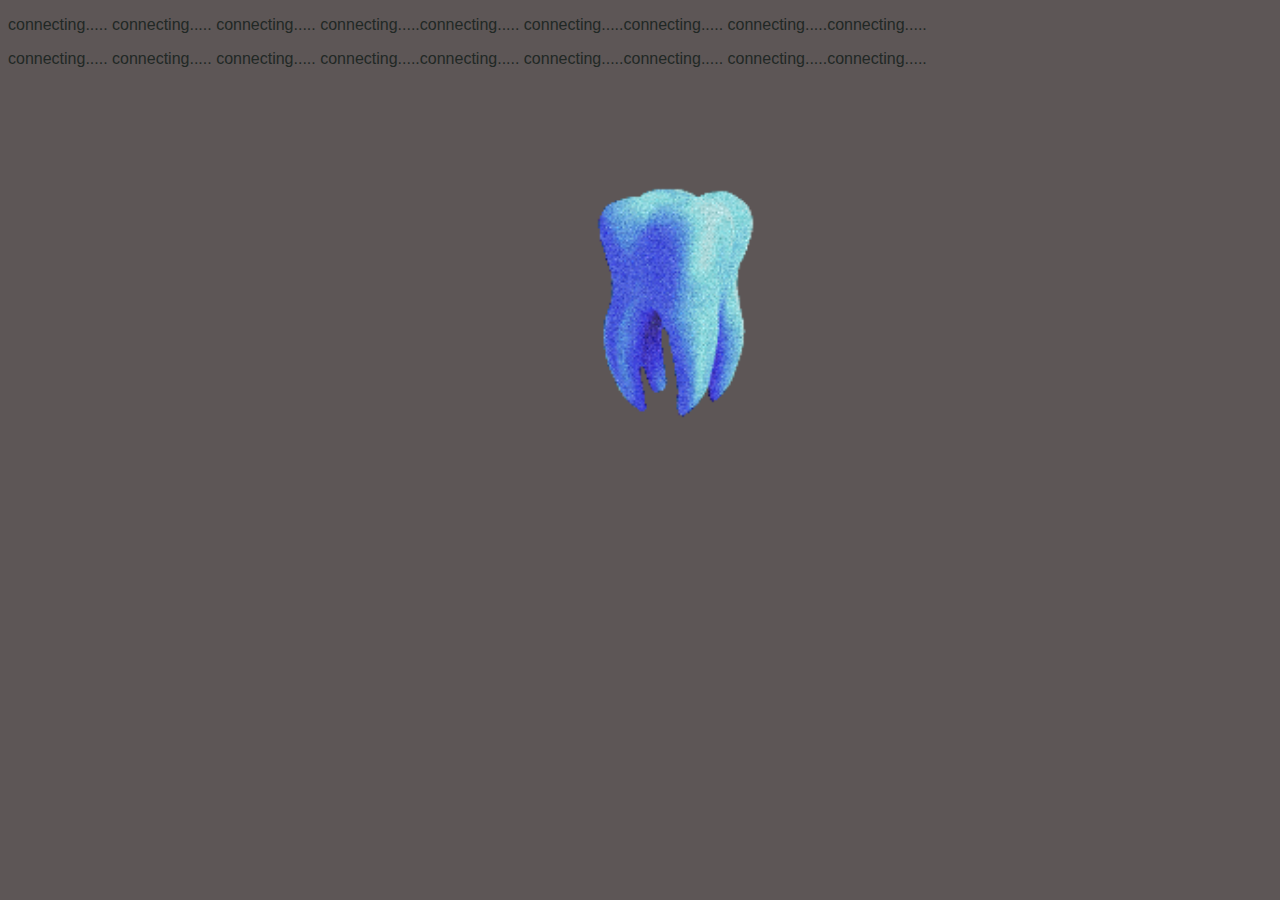
<file: page2.html>
<!DOCTYPE html>
<html>
<head>
    <link rel="stylesheet" href="style.css">
</head>
<body>
    <p>connecting.....
        connecting.....
        connecting.....
        connecting.....connecting.....
        connecting.....connecting.....
        connecting.....connecting.....
    </p>
    <p>
     connecting.....
        connecting.....
        connecting.....
        connecting.....connecting.....
        connecting.....connecting.....
        connecting.....connecting.....
    </p>
   <a href="page3.html">
    <img class="sky" src="tooth.gif">
    </a>
</body>
<hmtl>
</file>
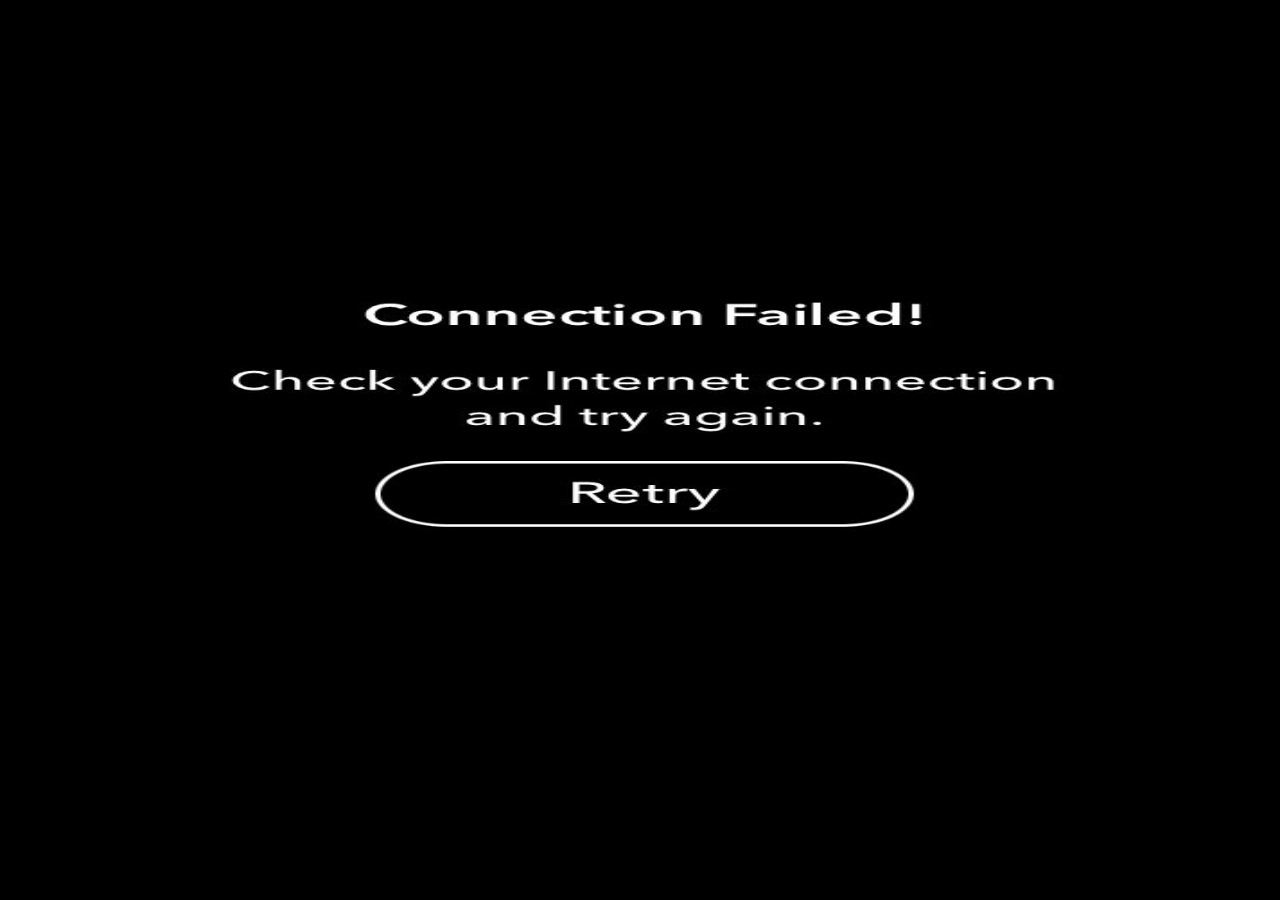
<file: page3.html>
<!DOCTYPE html>
<html>
    <head>
        <link rel="stylesheet" href="style.css">
    </head>
    <body>

        <a href="page4.html">
       <img class="dis"src="connection.jpg">

        </a>
    </body>
</html>
</file>
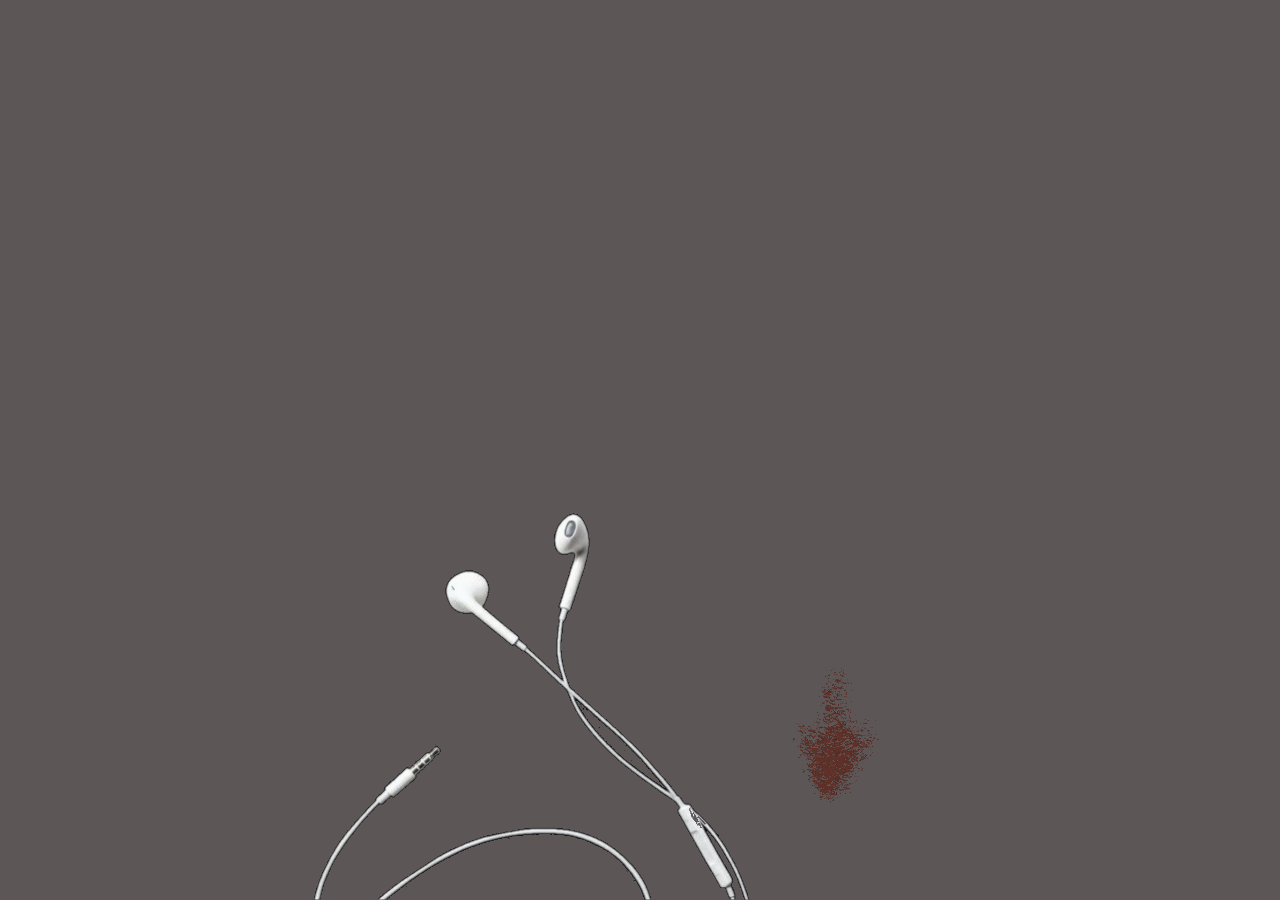
<file: page4.html>
<!DOCTYPE html>
<html>
    <head>
        <link rel="stylesheet" href="style.css">
    </head>
    <body>
    
        <a href="page5.html">
       <img class="wired" src="wired.gif">
        </a>
    </body>
</html>
</file>
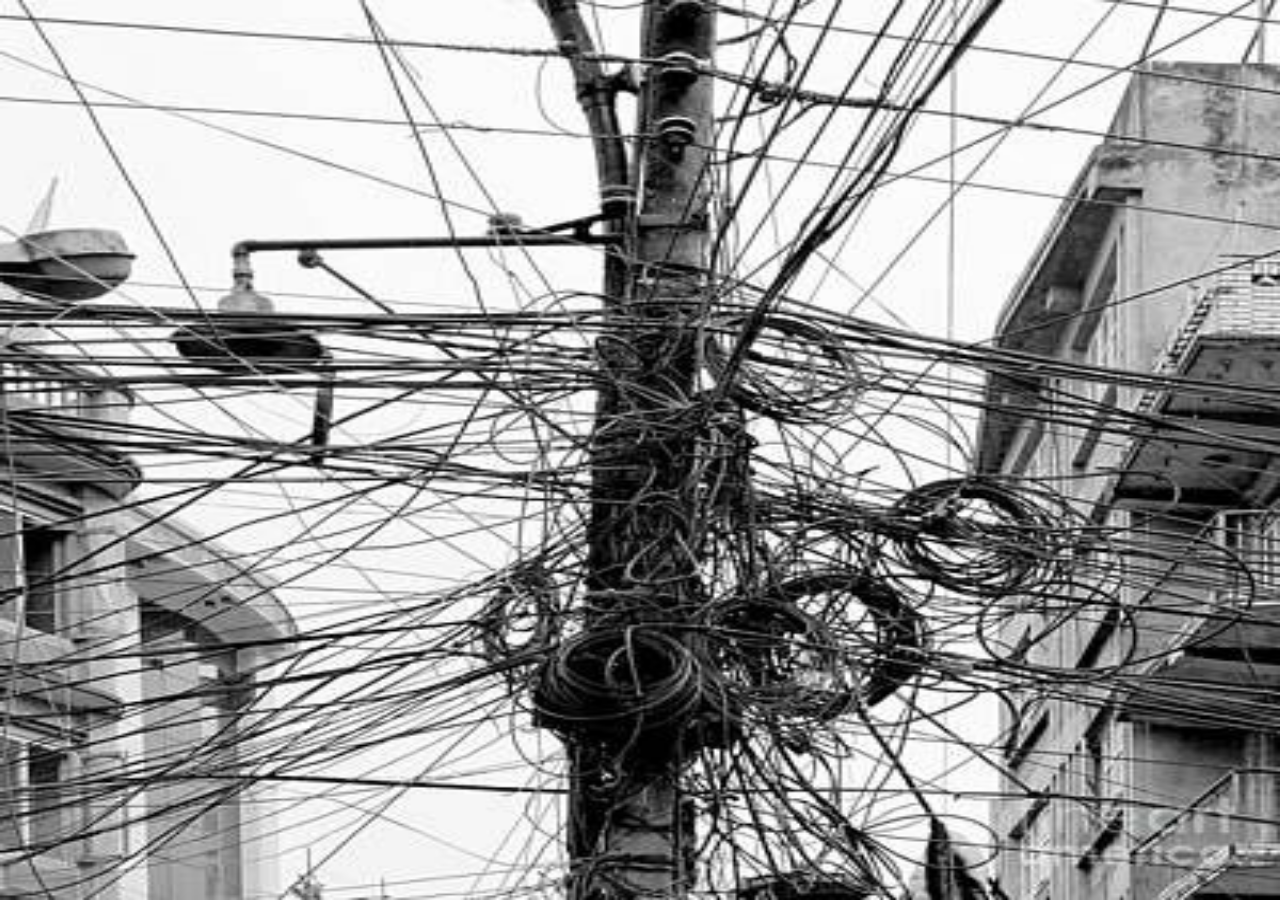
<file: page5.html>
<!DOCTYPE html>
<html>
    <head>
        <link rel="stylesheet" href="style.css">
    </head>
    <body>
        <p>chaos</p>
        <a href="page6.html">
       <img class="line" src="chaos.jpg">
        </a>
    </body>
</html>
</file>
<file: style.css>
body {
    background: rgb(93, 86, 86);
}

p {

 color:rgb(33, 40, 37);
 font: size 50px;
 font-family:Helvetica;
}

img {
 width:50%;
 height:auto;
 position:absolute;
 top:250px;
 left:600px;
}

.fruit { 
    background:black;
    width:50%;
    height:auto;
    position:absolute;
    border-color: rgb(255, 255, 255);
    left:300px;
    top:250px;

}

.sky {
    width:70%;
    height:auto;
    position:absolute;
    top:150px;
    left:150px;

}

.airpod {
    width:40%;
    height:auto;
    position:absolute;
    top:1cm;
   
  
}

.dis {
    width:100%;
    height:100%;
    top:0px;
    left:0px;
}

.wired {
    width:100%;
    height:100%;
    top:0px;
    left:0px;
}


.line {
    width:100vw;
    height:100vh;
    top:0px;
    left:0px;
}

.frog{
    width:auto;
    height:100vh;
    position:absolute;
    top:50px;
    left:400px;
}
</file>
